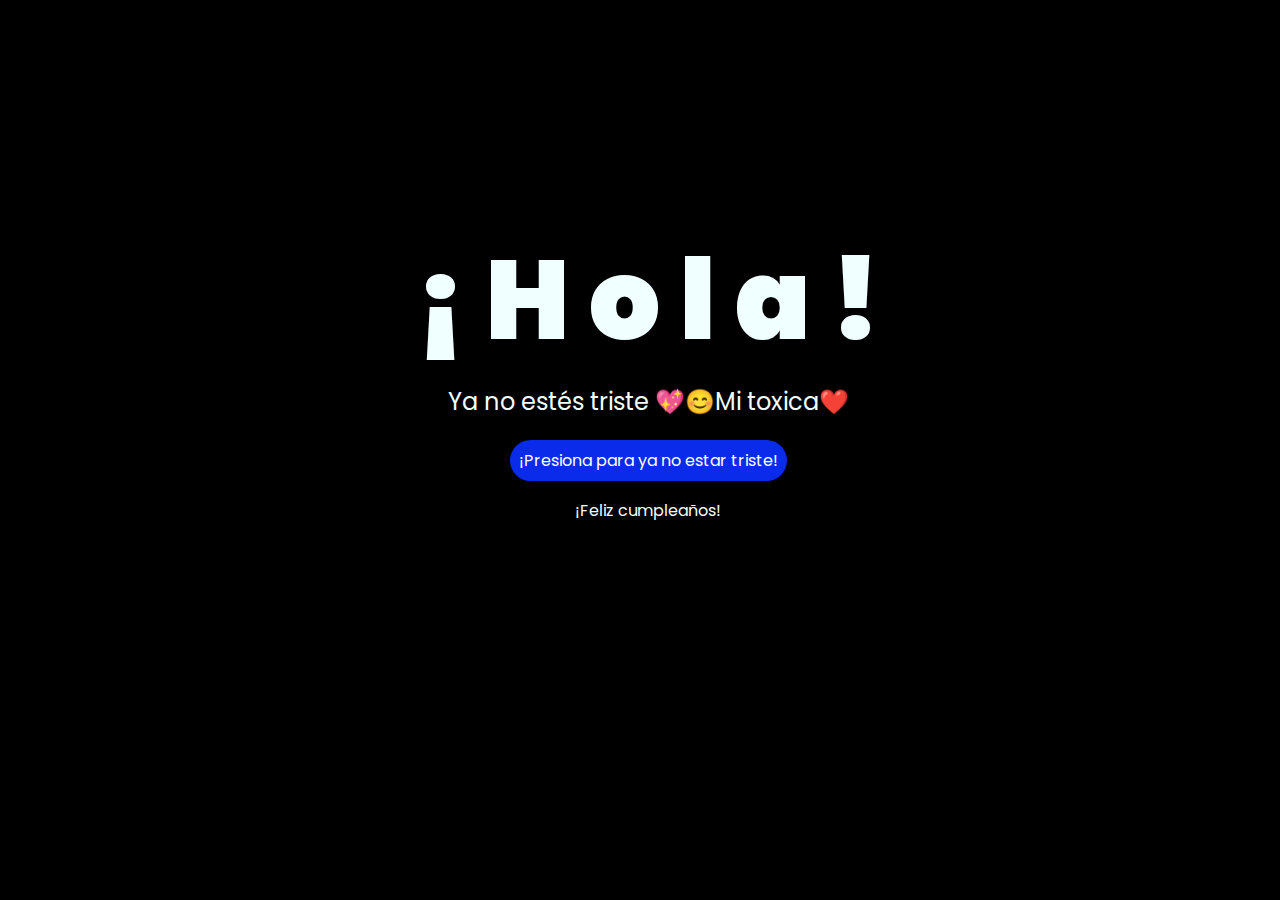
<file: index.html>
<!DOCTYPE html>
<html lang="es">

<head>
    <meta charset="UTF-8">
    <meta http-equiv="X-UA-Compatible" content="IE=edge">
    <meta name="viewport" content="width=device-width, initial-scale=1.0">
    <link rel="stylesheet" href="css/style.css">
    <link rel="icon" href="img/flowers.png" type="image/x-icon">
    <title>Index</title>
</head>

<body>
    <div class="greetings">
		<span>¡</span>
        <span>H</span>
        <span>o</span>
        <span>l</span>
        <span>a</span>
        <span>!</span>
		
    </div>
    <div class="description">
        <span>Ya no estés triste 💖😊Mi toxica❤️</span>
    </div>
    <div class="button">
        <button class="botones">
            <a href="flower.html" style="color: #fff;">¡Presiona para ya no estar triste!</a>
        </button>
    </div>

    <!-- Créditos -->
    <div class="credits">
        <p>¡Feliz cumpleaños!</p>
    </div>
</body>

</html>
</file>
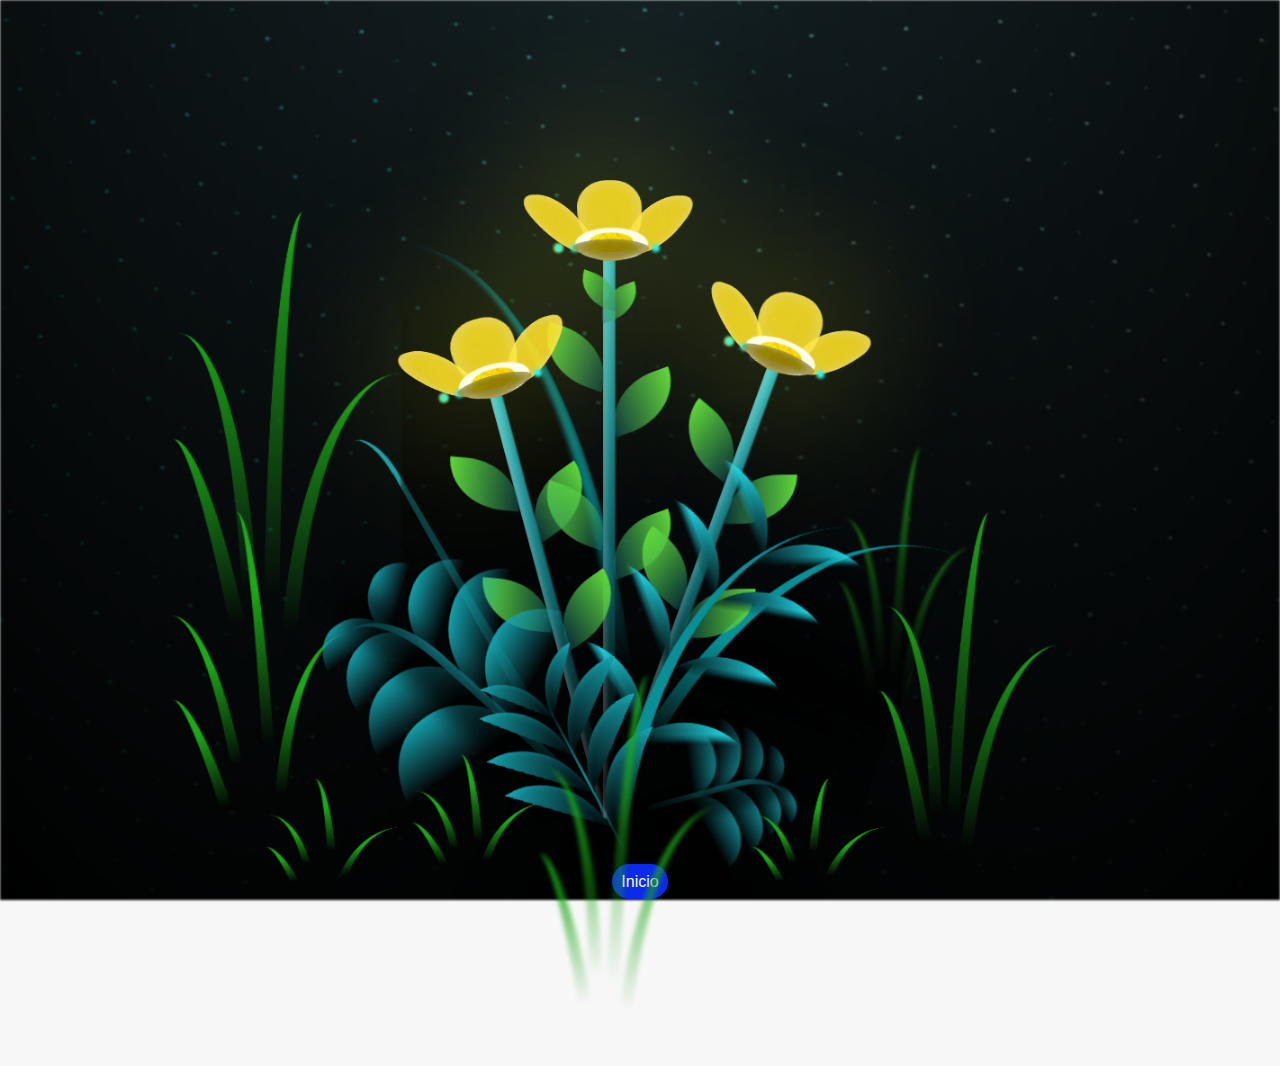
<file: flower.html>
<!DOCTYPE html>
<html lang="es">
  <head>
    <meta charset="UTF-8" />
    <meta http-equiv="X-UA-Compatible" content="IE=edge" />
    <meta name="viewport" content="width=device-width, initial-scale=1.0" />
    <link rel="stylesheet" href="css/main.css" />
    <link rel="icon" href="img/flowers.png" type="image/x-icon" />
    <title>Sección_2</title>
  </head>
  <body class="container">
    <audio src="sound/ChristianBasso&HaienQiu-Flowers.mp3" autoplay></audio>
    <div id="lyrics">
      
    </div>
    
    <h1 class="titulo">Estas flores amarillas son un reflejo de la alegría que traes a mi vida. <br> <br>
      Gracias por iluminar mis días con tu presencia.<br>
	  ❤️¡Feliz Cumpleaños!😘</h1>
    <div class="night"></div>
    <div class="flowers">
      <div class="flower flower--1">
        <div class="flower__leafs flower__leafs--1">
          <div class="flower__leaf flower__leaf--1"></div>
          <div class="flower__leaf flower__leaf--2"></div>
          <div class="flower__leaf flower__leaf--3"></div>
          <div class="flower__leaf flower__leaf--4"></div>
          <div class="flower__white-circle"></div>

          <div class="flower__light flower__light--1"></div>
          <div class="flower__light flower__light--2"></div>
          <div class="flower__light flower__light--3"></div>
          <div class="flower__light flower__light--4"></div>
          <div class="flower__light flower__light--5"></div>
          <div class="flower__light flower__light--6"></div>
          <div class="flower__light flower__light--7"></div>
          <div class="flower__light flower__light--8"></div>
        </div>
        <div class="flower__line">
          <div class="flower__line__leaf flower__line__leaf--1"></div>
          <div class="flower__line__leaf flower__line__leaf--2"></div>
          <div class="flower__line__leaf flower__line__leaf--3"></div>
          <div class="flower__line__leaf flower__line__leaf--4"></div>
          <div class="flower__line__leaf flower__line__leaf--5"></div>
          <div class="flower__line__leaf flower__line__leaf--6"></div>
        </div>
      </div>

      <div class="flower flower--2">
        <div class="flower__leafs flower__leafs--2">
          <div class="flower__leaf flower__leaf--1"></div>
          <div class="flower__leaf flower__leaf--2"></div>
          <div class="flower__leaf flower__leaf--3"></div>
          <div class="flower__leaf flower__leaf--4"></div>
          <div class="flower__white-circle"></div>

          <div class="flower__light flower__light--1"></div>
          <div class="flower__light flower__light--2"></div>
          <div class="flower__light flower__light--3"></div>
          <div class="flower__light flower__light--4"></div>
          <div class="flower__light flower__light--5"></div>
          <div class="flower__light flower__light--6"></div>
          <div class="flower__light flower__light--7"></div>
          <div class="flower__light flower__light--8"></div>
        </div>
        <div class="flower__line">
          <div class="flower__line__leaf flower__line__leaf--1"></div>
          <div class="flower__line__leaf flower__line__leaf--2"></div>
          <div class="flower__line__leaf flower__line__leaf--3"></div>
          <div class="flower__line__leaf flower__line__leaf--4"></div>
        </div>
      </div>

      <div class="flower flower--3">
        <div class="flower__leafs flower__leafs--3">
          <div class="flower__leaf flower__leaf--1"></div>
          <div class="flower__leaf flower__leaf--2"></div>
          <div class="flower__leaf flower__leaf--3"></div>
          <div class="flower__leaf flower__leaf--4"></div>
          <div class="flower__white-circle"></div>

          <div class="flower__light flower__light--1"></div>
          <div class="flower__light flower__light--2"></div>
          <div class="flower__light flower__light--3"></div>
          <div class="flower__light flower__light--4"></div>
          <div class="flower__light flower__light--5"></div>
          <div class="flower__light flower__light--6"></div>
          <div class="flower__light flower__light--7"></div>
          <div class="flower__light flower__light--8"></div>
        </div>
        <div class="flower__line">
          <div class="flower__line__leaf flower__line__leaf--1"></div>
          <div class="flower__line__leaf flower__line__leaf--2"></div>
          <div class="flower__line__leaf flower__line__leaf--3"></div>
          <div class="flower__line__leaf flower__line__leaf--4"></div>
        </div>
      </div>

      <div class="grow-ans" style="--d: 1.2s">
        <div class="flower__g-long">
          <div class="flower__g-long__top"></div>
          <div class="flower__g-long__bottom"></div>
        </div>
      </div>

      <div class="growing-grass">
        <div class="flower__grass flower__grass--1">
          <div class="flower__grass--top"></div>
          <div class="flower__grass--bottom"></div>
          <div class="flower__grass__leaf flower__grass__leaf--1"></div>
          <div class="flower__grass__leaf flower__grass__leaf--2"></div>
          <div class="flower__grass__leaf flower__grass__leaf--3"></div>
          <div class="flower__grass__leaf flower__grass__leaf--4"></div>
          <div class="flower__grass__leaf flower__grass__leaf--5"></div>
          <div class="flower__grass__leaf flower__grass__leaf--6"></div>
          <div class="flower__grass__leaf flower__grass__leaf--7"></div>
          <div class="flower__grass__leaf flower__grass__leaf--8"></div>
          <div class="flower__grass__overlay"></div>
        </div>
      </div>

      <div class="growing-grass">
        <div class="flower__grass flower__grass--2">
          <div class="flower__grass--top"></div>
          <div class="flower__grass--bottom"></div>
          <div class="flower__grass__leaf flower__grass__leaf--1"></div>
          <div class="flower__grass__leaf flower__grass__leaf--2"></div>
          <div class="flower__grass__leaf flower__grass__leaf--3"></div>
          <div class="flower__grass__leaf flower__grass__leaf--4"></div>
          <div class="flower__grass__leaf flower__grass__leaf--5"></div>
          <div class="flower__grass__leaf flower__grass__leaf--6"></div>
          <div class="flower__grass__leaf flower__grass__leaf--7"></div>
          <div class="flower__grass__leaf flower__grass__leaf--8"></div>
          <div class="flower__grass__overlay"></div>
        </div>
      </div>

      <div class="grow-ans" style="--d: 2.4s">
        <div class="flower__g-right flower__g-right--1">
          <div class="leaf"></div>
        </div>
      </div>

      <div class="grow-ans" style="--d: 2.8s">
        <div class="flower__g-right flower__g-right--2">
          <div class="leaf"></div>
        </div>
      </div>

      <div class="grow-ans" style="--d: 2.8s">
        <div class="flower__g-front">
          <div
            class="flower__g-front__leaf-wrapper flower__g-front__leaf-wrapper--1"
          >
            <div class="flower__g-front__leaf"></div>
          </div>
          <div
            class="flower__g-front__leaf-wrapper flower__g-front__leaf-wrapper--2"
          >
            <div class="flower__g-front__leaf"></div>
          </div>
          <div
            class="flower__g-front__leaf-wrapper flower__g-front__leaf-wrapper--3"
          >
            <div class="flower__g-front__leaf"></div>
          </div>
          <div
            class="flower__g-front__leaf-wrapper flower__g-front__leaf-wrapper--4"
          >
            <div class="flower__g-front__leaf"></div>
          </div>
          <div
            class="flower__g-front__leaf-wrapper flower__g-front__leaf-wrapper--5"
          >
            <div class="flower__g-front__leaf"></div>
          </div>
          <div
            class="flower__g-front__leaf-wrapper flower__g-front__leaf-wrapper--6"
          >
            <div class="flower__g-front__leaf"></div>
          </div>
          <div
            class="flower__g-front__leaf-wrapper flower__g-front__leaf-wrapper--7"
          >
            <div class="flower__g-front__leaf"></div>
          </div>
          <div
            class="flower__g-front__leaf-wrapper flower__g-front__leaf-wrapper--8"
          >
            <div class="flower__g-front__leaf"></div>
          </div>
          <div class="flower__g-front__line"></div>
        </div>
      </div>

      <div class="grow-ans" style="--d: 3.2s">
        <div class="flower__g-fr">
          <div class="leaf"></div>
          <div class="flower__g-fr__leaf flower__g-fr__leaf--1"></div>
          <div class="flower__g-fr__leaf flower__g-fr__leaf--2"></div>
          <div class="flower__g-fr__leaf flower__g-fr__leaf--3"></div>
          <div class="flower__g-fr__leaf flower__g-fr__leaf--4"></div>
          <div class="flower__g-fr__leaf flower__g-fr__leaf--5"></div>
          <div class="flower__g-fr__leaf flower__g-fr__leaf--6"></div>
          <div class="flower__g-fr__leaf flower__g-fr__leaf--7"></div>
          <div class="flower__g-fr__leaf flower__g-fr__leaf--8"></div>
        </div>
      </div>

      <div class="long-g long-g--0">
        <div class="grow-ans" style="--d: 3s">
          <div class="leaf leaf--0"></div>
        </div>
        <div class="grow-ans" style="--d: 2.2s">
          <div class="leaf leaf--1"></div>
        </div>
        <div class="grow-ans" style="--d: 3.4s">
          <div class="leaf leaf--2"></div>
        </div>
        <div class="grow-ans" style="--d: 3.6s">
          <div class="leaf leaf--3"></div>
        </div>
      </div>

      <div class="long-g long-g--1">
        <div class="grow-ans" style="--d: 3.6s">
          <div class="leaf leaf--0"></div>
        </div>
        <div class="grow-ans" style="--d: 3.8s">
          <div class="leaf leaf--1"></div>
        </div>
        <div class="grow-ans" style="--d: 4s">
          <div class="leaf leaf--2"></div>
        </div>
        <div class="grow-ans" style="--d: 4.2s">
          <div class="leaf leaf--3"></div>
        </div>
      </div>

      <div class="long-g long-g--2">
        <div class="grow-ans" style="--d: 4s">
          <div class="leaf leaf--0"></div>
        </div>
        <div class="grow-ans" style="--d: 4.2s">
          <div class="leaf leaf--1"></div>
        </div>
        <div class="grow-ans" style="--d: 4.4s">
          <div class="leaf leaf--2"></div>
        </div>
        <div class="grow-ans" style="--d: 4.6s">
          <div class="leaf leaf--3"></div>
        </div>
      </div>

      <div class="long-g long-g--3">
        <div class="grow-ans" style="--d: 4s">
          <div class="leaf leaf--0"></div>
        </div>
        <div class="grow-ans" style="--d: 4.2s">
          <div class="leaf leaf--1"></div>
        </div>
        <div class="grow-ans" style="--d: 3s">
          <div class="leaf leaf--2"></div>
        </div>
        <div class="grow-ans" style="--d: 3.6s">
          <div class="leaf leaf--3"></div>
        </div>
      </div>

      <div class="long-g long-g--4">
        <div class="grow-ans" style="--d: 4s">
          <div class="leaf leaf--0"></div>
        </div>
        <div class="grow-ans" style="--d: 4.2s">
          <div class="leaf leaf--1"></div>
        </div>
        <div class="grow-ans" style="--d: 3s">
          <div class="leaf leaf--2"></div>
        </div>
        <div class="grow-ans" style="--d: 3.6s">
          <div class="leaf leaf--3"></div>
        </div>
      </div>

      <div class="long-g long-g--5">
        <div class="grow-ans" style="--d: 4s">
          <div class="leaf leaf--0"></div>
        </div>
        <div class="grow-ans" style="--d: 4.2s">
          <div class="leaf leaf--1"></div>
        </div>
        <div class="grow-ans" style="--d: 3s">
          <div class="leaf leaf--2"></div>
        </div>
        <div class="grow-ans" style="--d: 3.6s">
          <div class="leaf leaf--3"></div>
        </div>
      </div>

      <div class="long-g long-g--6">
        <div class="grow-ans" style="--d: 4.2s">
          <div class="leaf leaf--0"></div>
        </div>
        <div class="grow-ans" style="--d: 4.4s">
          <div class="leaf leaf--1"></div>
        </div>
        <div class="grow-ans" style="--d: 4.6s">
          <div class="leaf leaf--2"></div>
        </div>
        <div class="grow-ans" style="--d: 4.8s">
          <div class="leaf leaf--3"></div>
        </div>
      </div>

      <div class="long-g long-g--7">
        <div class="grow-ans" style="--d: 3s">
          <div class="leaf leaf--0"></div>
        </div>
        <div class="grow-ans" style="--d: 3.2s">
          <div class="leaf leaf--1"></div>
        </div>
        <div class="grow-ans" style="--d: 3.5s">
          <div class="leaf leaf--2"></div>
        </div>
        <div class="grow-ans" style="--d: 3.6s">
          <div class="leaf leaf--3"></div>
        </div>
      </div>
	    
	  
    </div>
    <script src="anim.js"></script>
    <script src="main.js"></script>
	
		<div class="button">
        <button class="botones">
            <a href="index.html" style="color: #fff;">Inicio</a>
        </button>
    </div>
	


  </body>
</html>
</file>
<file: css/style.css>
@import url('https://fonts.googleapis.com/css2?family=Poppins:ital,wght@0,500;1,900&display=swap');
*{
    font-family: 'Poppins',cursive;
}
body{
    color: azure;
    width: 100%;
    height: 82vh;
    display: flex;
    flex-direction: column;
    align-items: center;
    justify-content: center;
    background-color: black;
    /* padding-top: -30; */
}

.botones{
    padding: 9px;
    border-radius: 80px;
    background-color: transparent;
    border: none;
}

.botones a{
    background-color: #0a2be9;
    padding: 9px;
    border-radius: 80px;
    -webkit-border-radius: 80px;
    -moz-border-radius: 80px;
    -ms-border-radius: 80px;
    -o-border-radius: 80px;

}

.botones a:focus{
    background-color: rgb(50, 194, 194);
}

.greetings{
    font-size: 7rem;
    font-weight: 900;
}
.greetings > span{
    animation: glow 2.5s ease-in-out infinite;
}
@keyframes glow{
    0%, 100%{
        color: #fff;
        text-shadow: 0 0 12px #39c6d6, 0 0 50px #39c6d6, 0 0 100px #39c6d6;
    }
    10%, 90%{
        color: #111;
        text-shadow: none;
    }
}
.greetings > span:nth-child(2){
    animation-delay: .2s ;
}
.greetings > span:nth-child(3){
    animation-delay: .4s ;
}
.greetings > span:nth-child(4){
    animation-delay: .6s;
}
.greetings > span:nth-child(5){
    animation-delay: .8s;
}
.greetings > span:nth-child(6){
    animation-delay: 1s;
}

.description{
    font-size: 1.5rem;
    margin-bottom: 20px;
}

.button a{
    text-decoration: none;
    font-size: 1rem;
    color: #111;
}

@media screen and (max-width:574px){
    .greetings{
        display: block;
        font-size: 4rem;
        font-weight: 800;
        text-align: center;
    }
    .description{
        font-size: 2rem;
    }
    
    .button a{
        font-size: 1rem;
    }
}
</file>
<file: css/main.css>
*,
*::after,
*::before {
  padding: 0;
  margin: 0;
  box-sizing: border-box;
}

:root {
  --dark-color: #000;
}

body {
  display: flex;
  align-items: flex-end;
  justify-content: center;
  min-height: 100vh;
  background-color: var(--dark-color);
  overflow: hidden;
  perspective: 1000px;
}

#lyrics {
  font-size: 28px;
  font-family: "Franklin Gothic Medium", "Arial Narrow", Arial, sans-serif;
  color: white;
  position: absolute;
  margin-bottom: 20%;
  z-index: 1;
  font-weight: bold;
  letter-spacing: 4px;
}
@media only screen and (max-width: 600px) {
  /* Estilos específicos para dispositivos con un ancho máximo de 600px */
  #lyrics {
      font-size: 14px; /* Reduce el tamaño del texto para dispositivos más pequeños */
      margin-bottom: 530px;
      letter-spacing: 3px;
  }

}
.titulo {
  margin-bottom: 180px;
  font-family: "Arial Narrow", Arial, sans-serif;
  color: yellow;
  position: absolute;
  font-weight: bold;
  letter-spacing: 10px;
  opacity: 0;
  animation: fadeIn 3s ease-in-out forwards;
  text-align: center;
}
@keyframes fadeIn {
  from {
    opacity: 0;
  }
  to {
    opacity: 1;
  }
}

.night {
  z-index: -1;
  position: absolute;
  left: 50%;
  top: 0;
  transform: translateX(-50%);
  width: 100%;
  height: 100%;
  filter: blur(0.1vmin);
  background-image: radial-gradient(
      ellipse at top,
      transparent 0%,
      var(--dark-color)
    ),
    radial-gradient(
      ellipse at bottom,
      var(--dark-color),
      rgba(145, 233, 255, 0.2)
    ),
    repeating-linear-gradient(
      220deg,
      rgb(0, 0, 0) 0px,
      rgb(0, 0, 0) 19px,
      transparent 19px,
      transparent 22px
    ),
    repeating-linear-gradient(
      189deg,
      rgb(0, 0, 0) 0px,
      rgb(0, 0, 0) 19px,
      transparent 19px,
      transparent 22px
    ),
    repeating-linear-gradient(
      148deg,
      rgb(0, 0, 0) 0px,
      rgb(0, 0, 0) 19px,
      transparent 19px,
      transparent 22px
    ),
    linear-gradient(90deg, rgb(0, 255, 250), rgb(240, 240, 240));
}

.flowers {
  position: relative;
  transform: scale(0.9);
  /*margin-bottom: 100px;
  */
}

@media only screen and (max-width: 600px) {
  /* Estilos específicos para dispositivos con un ancho máximo de 600px */
.flowers {
      font-size: 14px;
      margin-bottom: 35%;
      letter-spacing: 3px;
      transform: scale(1.0);
}

}

.flower {
  position: absolute;
  bottom: 10vmin;
  transform-origin: bottom center;
  z-index: 10;
  --fl-speed: 0.8s;
}
.flower--1 {
  -webkit-animation: moving-flower-1 4s linear infinite;
  animation: moving-flower-1 4s linear infinite;
}
.flower--1 .flower__line {
  height: 70vmin;
  -webkit-animation-delay: 0.3s;
  animation-delay: 0.3s;
}
.flower--1 .flower__line__leaf--1 {
  -webkit-animation: blooming-leaf-right var(--fl-speed) 1.6s backwards;
  animation: blooming-leaf-right var(--fl-speed) 1.6s backwards;
}
.flower--1 .flower__line__leaf--2 {
  -webkit-animation: blooming-leaf-right var(--fl-speed) 1.4s backwards;
  animation: blooming-leaf-right var(--fl-speed) 1.4s backwards;
}
.flower--1 .flower__line__leaf--3 {
  -webkit-animation: blooming-leaf-left var(--fl-speed) 1.2s backwards;
  animation: blooming-leaf-left var(--fl-speed) 1.2s backwards;
}
.flower--1 .flower__line__leaf--4 {
  -webkit-animation: blooming-leaf-left var(--fl-speed) 1s backwards;
  animation: blooming-leaf-left var(--fl-speed) 1s backwards;
}
.flower--1 .flower__line__leaf--5 {
  -webkit-animation: blooming-leaf-right var(--fl-speed) 1.8s backwards;
  animation: blooming-leaf-right var(--fl-speed) 1.8s backwards;
}
.flower--1 .flower__line__leaf--6 {
  -webkit-animation: blooming-leaf-left var(--fl-speed) 2s backwards;
  animation: blooming-leaf-left var(--fl-speed) 2s backwards;
}
.flower--2 {
  left: 50%;
  transform: rotate(20deg);
  -webkit-animation: moving-flower-2 4s linear infinite;
  animation: moving-flower-2 4s linear infinite;
}
.flower--2 .flower__line {
  height: 60vmin;
  -webkit-animation-delay: 0.6s;
  animation-delay: 0.6s;
}
.flower--2 .flower__line__leaf--1 {
  -webkit-animation: blooming-leaf-right var(--fl-speed) 1.9s backwards;
  animation: blooming-leaf-right var(--fl-speed) 1.9s backwards;
}
.flower--2 .flower__line__leaf--2 {
  -webkit-animation: blooming-leaf-right var(--fl-speed) 1.7s backwards;
  animation: blooming-leaf-right var(--fl-speed) 1.7s backwards;
}
.flower--2 .flower__line__leaf--3 {
  -webkit-animation: blooming-leaf-left var(--fl-speed) 1.5s backwards;
  animation: blooming-leaf-left var(--fl-speed) 1.5s backwards;
}
.flower--2 .flower__line__leaf--4 {
  -webkit-animation: blooming-leaf-left var(--fl-speed) 1.3s backwards;
  animation: blooming-leaf-left var(--fl-speed) 1.3s backwards;
}
.flower--3 {
  left: 50%;
  transform: rotate(-15deg);
  -webkit-animation: moving-flower-3 4s linear infinite;
  animation: moving-flower-3 4s linear infinite;
}
.flower--3 .flower__line {
  -webkit-animation-delay: 0.9s;
  animation-delay: 0.9s;
}
.flower--3 .flower__line__leaf--1 {
  -webkit-animation: blooming-leaf-right var(--fl-speed) 2.5s backwards;
  animation: blooming-leaf-right var(--fl-speed) 2.5s backwards;
}
.flower--3 .flower__line__leaf--2 {
  -webkit-animation: blooming-leaf-right var(--fl-speed) 2.3s backwards;
  animation: blooming-leaf-right var(--fl-speed) 2.3s backwards;
}
.flower--3 .flower__line__leaf--3 {
  -webkit-animation: blooming-leaf-left var(--fl-speed) 2.1s backwards;
  animation: blooming-leaf-left var(--fl-speed) 2.1s backwards;
}
.flower--3 .flower__line__leaf--4 {
  -webkit-animation: blooming-leaf-left var(--fl-speed) 1.9s backwards;
  animation: blooming-leaf-left var(--fl-speed) 1.9s backwards;
}
.flower__leafs {
  position: relative;
  -webkit-animation: blooming-flower 2s backwards;
  animation: blooming-flower 2s backwards;
}
.flower__leafs--1 {
  -webkit-animation-delay: 1.1s;
  animation-delay: 1.1s;
}
.flower__leafs--2 {
  -webkit-animation-delay: 1.4s;
  animation-delay: 1.4s;
}
.flower__leafs--3 {
  -webkit-animation-delay: 1.7s;
  animation-delay: 1.7s;
}
.flower__leafs::after {
  content: "";
  position: absolute;
  left: 0;
  top: 0;
  transform: translate(-50%, -100%);
  width: 8vmin;
  height: 8vmin;
  background-color: #f9fd25;
  /* background-color: #fd2525; */
  filter: blur(10vmin);
}
.flower__leaf {
  position: absolute;
  bottom: 0;
  left: 50%;
  width: 8vmin;
  height: 11vmin;
  border-radius: 51% 49% 47% 53%/44% 45% 55% 69%;
  background-color: #253bfd;
  background-color: #fddd25;
  transform-origin: bottom center;
  opacity: 0.9;
  box-shadow: inset 0 0 2vmin rgba(255, 255, 255, 0.5);
}
.flower__leaf--1 {
  transform: translate(-10%, 1%) rotateY(40deg) rotateX(-50deg);
}
.flower__leaf--2 {
  transform: translate(-50%, -4%) rotateX(40deg);
}
.flower__leaf--3 {
  transform: translate(-90%, 0%) rotateY(45deg) rotateX(50deg);
}
.flower__leaf--4 {
  width: 8vmin;
  height: 8vmin;
  transform-origin: bottom left;
  border-radius: 4vmin 10vmin 4vmin 4vmin;
  transform: translate(0%, 18%) rotateX(70deg) rotate(-43deg);
  background-color: #7c6901;
  z-index: 1;
  opacity: 0.8;
}
.flower__white-circle {
  position: absolute;
  left: -3.5vmin;
  top: -3vmin;
  width: 9vmin;
  height: 4vmin;
  border-radius: 50%;
  background-color: #fff;
}
.flower__white-circle::after {
  content: "";
  position: absolute;
  left: 50%;
  top: 45%;
  transform: translate(-50%, -50%);
  width: 60%;
  height: 60%;
  border-radius: inherit;
  background-image: repeating-linear-gradient(
      135deg,
      rgba(0, 0, 0, 0.03) 0px,
      rgba(0, 0, 0, 0.03) 1px,
      transparent 1px,
      transparent 12px
    ),
    repeating-linear-gradient(
      45deg,
      rgba(0, 0, 0, 0.03) 0px,
      rgba(0, 0, 0, 0.03) 1px,
      transparent 1px,
      transparent 12px
    ),
    repeating-linear-gradient(
      67.5deg,
      rgba(0, 0, 0, 0.03) 0px,
      rgba(0, 0, 0, 0.03) 1px,
      transparent 1px,
      transparent 12px
    ),
    repeating-linear-gradient(
      135deg,
      rgba(0, 0, 0, 0.03) 0px,
      rgba(0, 0, 0, 0.03) 1px,
      transparent 1px,
      transparent 12px
    ),
    repeating-linear-gradient(
      45deg,
      rgba(0, 0, 0, 0.03) 0px,
      rgba(0, 0, 0, 0.03) 1px,
      transparent 1px,
      transparent 12px
    ),
    repeating-linear-gradient(
      112.5deg,
      rgba(0, 0, 0, 0.03) 0px,
      rgba(0, 0, 0, 0.03) 1px,
      transparent 1px,
      transparent 12px
    ),
    repeating-linear-gradient(
      112.5deg,
      rgba(0, 0, 0, 0.03) 0px,
      rgba(0, 0, 0, 0.03) 1px,
      transparent 1px,
      transparent 12px
    ),
    repeating-linear-gradient(
      45deg,
      rgba(0, 0, 0, 0.03) 0px,
      rgba(0, 0, 0, 0.03) 1px,
      transparent 1px,
      transparent 12px
    ),
    repeating-linear-gradient(
      22.5deg,
      rgba(0, 0, 0, 0.03) 0px,
      rgba(0, 0, 0, 0.03) 1px,
      transparent 1px,
      transparent 12px
    ),
    repeating-linear-gradient(
      45deg,
      rgba(0, 0, 0, 0.03) 0px,
      rgba(0, 0, 0, 0.03) 1px,
      transparent 1px,
      transparent 12px
    ),
    repeating-linear-gradient(
      22.5deg,
      rgba(0, 0, 0, 0.03) 0px,
      rgba(0, 0, 0, 0.03) 1px,
      transparent 1px,
      transparent 12px
    ),
    repeating-linear-gradient(
      135deg,
      rgba(0, 0, 0, 0.03) 0px,
      rgba(0, 0, 0, 0.03) 1px,
      transparent 1px,
      transparent 12px
    ),
    repeating-linear-gradient(
      157.5deg,
      rgba(0, 0, 0, 0.03) 0px,
      rgba(0, 0, 0, 0.03) 1px,
      transparent 1px,
      transparent 12px
    ),
    repeating-linear-gradient(
      67.5deg,
      rgba(0, 0, 0, 0.03) 0px,
      rgba(0, 0, 0, 0.03) 1px,
      transparent 1px,
      transparent 12px
    ),
    repeating-linear-gradient(
      67.5deg,
      rgba(0, 0, 0, 0.03) 0px,
      rgba(0, 0, 0, 0.03) 1px,
      transparent 1px,
      transparent 12px
    ),
    linear-gradient(90deg, rgb(255, 235, 18), rgb(255, 206, 0));
}
.flower__line {
  height: 55vmin;
  width: 1.5vmin;
  background-image: linear-gradient(
      to left,
      rgba(0, 0, 0, 0.2),
      transparent,
      rgba(255, 255, 255, 0.2)
    ),
    linear-gradient(to top, transparent 10%, #14757a, #39c6d6);
  box-shadow: inset 0 0 2px rgba(0, 0, 0, 0.5);
  -webkit-animation: grow-flower-tree 4s backwards;
  animation: grow-flower-tree 4s backwards;
}
.flower__line__leaf {
  --w: 7vmin;
  --h: calc(var(--w) + 2vmin);
  position: absolute;
  top: 20%;
  left: 90%;
  width: var(--w);
  height: var(--h);
  border-top-right-radius: var(--h);
  border-bottom-left-radius: var(--h);
  background-image: linear-gradient(to top, rgba(20, 117, 122, 0.4), #5ed639);
}
.flower__line__leaf--1 {
  transform: rotate(70deg) rotateY(30deg);
}
.flower__line__leaf--2 {
  top: 45%;
  transform: rotate(70deg) rotateY(30deg);
}
.flower__line__leaf--3,
.flower__line__leaf--4,
.flower__line__leaf--6 {
  border-top-right-radius: 0;
  border-bottom-left-radius: 0;
  border-top-left-radius: var(--h);
  border-bottom-right-radius: var(--h);
  left: -460%;
  top: 12%;
  transform: rotate(-70deg) rotateY(30deg);
}
.flower__line__leaf--4 {
  top: 40%;
}
.flower__line__leaf--5 {
  top: 0;
  transform-origin: left;
  transform: rotate(70deg) rotateY(30deg) scale(0.6);
}
.flower__line__leaf--6 {
  top: -2%;
  left: -450%;
  transform-origin: right;
  transform: rotate(-70deg) rotateY(30deg) scale(0.6);
}
.flower__light {
  position: absolute;
  bottom: 0vmin;
  width: 1vmin;
  height: 1vmin;
  background-color: rgb(255, 251, 0);
  border-radius: 50%;
  filter: blur(0.2vmin);
  -webkit-animation: light-ans 4s linear infinite backwards;
  animation: light-ans 4s linear infinite backwards;
}
.flower__light:nth-child(odd) {
  background-color: #23f0ff;
}
.flower__light--1 {
  left: -2vmin;
  -webkit-animation-delay: 1s;
  animation-delay: 1s;
}
.flower__light--2 {
  left: 3vmin;
  -webkit-animation-delay: 0.5s;
  animation-delay: 0.5s;
}
.flower__light--3 {
  left: -6vmin;
  -webkit-animation-delay: 0.3s;
  animation-delay: 0.3s;
}
.flower__light--4 {
  left: 6vmin;
  -webkit-animation-delay: 0.9s;
  animation-delay: 0.9s;
}
.flower__light--5 {
  left: -1vmin;
  -webkit-animation-delay: 1.5s;
  animation-delay: 1.5s;
}
.flower__light--6 {
  left: -4vmin;
  -webkit-animation-delay: 3s;
  animation-delay: 3s;
}
.flower__light--7 {
  left: 3vmin;
  -webkit-animation-delay: 2s;
  animation-delay: 2s;
}
.flower__light--8 {
  left: -6vmin;
  -webkit-animation-delay: 3.5s;
  animation-delay: 3.5s;
}
.flower__grass {
  --c: #159faa;
  --line-w: 1.5vmin;
  position: absolute;
  bottom: 12vmin;
  left: -7vmin;
  display: flex;
  flex-direction: column;
  align-items: flex-end;
  z-index: 20;
  transform-origin: bottom center;
  transform: rotate(-48deg) rotateY(40deg);
}
.flower__grass--1 {
  -webkit-animation: moving-grass 2s linear infinite;
  animation: moving-grass 2s linear infinite;
}
.flower__grass--2 {
  left: 2vmin;
  bottom: 10vmin;
  transform: scale(0.5) rotate(75deg) rotateX(10deg) rotateY(-200deg);
  opacity: 0.8;
  z-index: 0;
  -webkit-animation: moving-grass--2 1.5s linear infinite;
  animation: moving-grass--2 1.5s linear infinite;
}
.flower__grass--top {
  width: 7vmin;
  height: 10vmin;
  border-top-right-radius: 100%;
  border-right: var(--line-w) solid var(--c);
  transform-origin: bottom center;
  transform: rotate(-2deg);
}
.flower__grass--bottom {
  margin-top: -2px;
  width: var(--line-w);
  height: 25vmin;
  background-image: linear-gradient(to top, transparent, var(--c));
}
.flower__grass__leaf {
  --size: 10vmin;
  position: absolute;
  width: calc(var(--size) * 2.1);
  height: var(--size);
  border-top-left-radius: var(--size);
  border-top-right-radius: var(--size);
  background-image: linear-gradient(
    to top,
    transparent,
    transparent 30%,
    var(--c)
  );
  z-index: 100;
}
.flower__grass__leaf--1 {
  top: -6%;
  left: 30%;
  --size: 6vmin;
  transform: rotate(-20deg);
  -webkit-animation: growing-grass-ans--1 2s 2.6s backwards;
  animation: growing-grass-ans--1 2s 2.6s backwards;
}
@-webkit-keyframes growing-grass-ans--1 {
  0% {
    transform-origin: bottom left;
    transform: rotate(-20deg) scale(0);
  }
}
@keyframes growing-grass-ans--1 {
  0% {
    transform-origin: bottom left;
    transform: rotate(-20deg) scale(0);
  }
}
.flower__grass__leaf--2 {
  top: -5%;
  left: -110%;
  --size: 6vmin;
  transform: rotate(10deg);
  -webkit-animation: growing-grass-ans--2 2s 2.4s linear backwards;
  animation: growing-grass-ans--2 2s 2.4s linear backwards;
}
@-webkit-keyframes growing-grass-ans--2 {
  0% {
    transform-origin: bottom right;
    transform: rotate(10deg) scale(0);
  }
}
@keyframes growing-grass-ans--2 {
  0% {
    transform-origin: bottom right;
    transform: rotate(10deg) scale(0);
  }
}
.flower__grass__leaf--3 {
  top: 5%;
  left: 60%;
  --size: 8vmin;
  transform: rotate(-18deg) rotateX(-20deg);
  -webkit-animation: growing-grass-ans--3 2s 2.2s linear backwards;
  animation: growing-grass-ans--3 2s 2.2s linear backwards;
}
@-webkit-keyframes growing-grass-ans--3 {
  0% {
    transform-origin: bottom left;
    transform: rotate(-18deg) rotateX(-20deg) scale(0);
  }
}
@keyframes growing-grass-ans--3 {
  0% {
    transform-origin: bottom left;
    transform: rotate(-18deg) rotateX(-20deg) scale(0);
  }
}
.flower__grass__leaf--4 {
  top: 6%;
  left: -135%;
  --size: 8vmin;
  transform: rotate(2deg);
  -webkit-animation: growing-grass-ans--4 2s 2s linear backwards;
  animation: growing-grass-ans--4 2s 2s linear backwards;
}
@-webkit-keyframes growing-grass-ans--4 {
  0% {
    transform-origin: bottom right;
    transform: rotate(2deg) scale(0);
  }
}
@keyframes growing-grass-ans--4 {
  0% {
    transform-origin: bottom right;
    transform: rotate(2deg) scale(0);
  }
}
.flower__grass__leaf--5 {
  top: 20%;
  left: 60%;
  --size: 10vmin;
  transform: rotate(-24deg) rotateX(-20deg);
  -webkit-animation: growing-grass-ans--5 2s 1.8s linear backwards;
  animation: growing-grass-ans--5 2s 1.8s linear backwards;
}
@-webkit-keyframes growing-grass-ans--5 {
  0% {
    transform-origin: bottom left;
    transform: rotate(-24deg) rotateX(-20deg) scale(0);
  }
}
@keyframes growing-grass-ans--5 {
  0% {
    transform-origin: bottom left;
    transform: rotate(-24deg) rotateX(-20deg) scale(0);
  }
}
.flower__grass__leaf--6 {
  top: 22%;
  left: -180%;
  --size: 10vmin;
  transform: rotate(10deg);
  -webkit-animation: growing-grass-ans--6 2s 1.6s linear backwards;
  animation: growing-grass-ans--6 2s 1.6s linear backwards;
}
@-webkit-keyframes growing-grass-ans--6 {
  0% {
    transform-origin: bottom right;
    transform: rotate(10deg) scale(0);
  }
}
@keyframes growing-grass-ans--6 {
  0% {
    transform-origin: bottom right;
    transform: rotate(10deg) scale(0);
  }
}
.flower__grass__leaf--7 {
  top: 39%;
  left: 70%;
  --size: 10vmin;
  transform: rotate(-10deg);
  -webkit-animation: growing-grass-ans--7 2s 1.4s linear backwards;
  animation: growing-grass-ans--7 2s 1.4s linear backwards;
}
@-webkit-keyframes growing-grass-ans--7 {
  0% {
    transform-origin: bottom left;
    transform: rotate(-10deg) scale(0);
  }
}
@keyframes growing-grass-ans--7 {
  0% {
    transform-origin: bottom left;
    transform: rotate(-10deg) scale(0);
  }
}
.flower__grass__leaf--8 {
  top: 40%;
  left: -215%;
  --size: 11vmin;
  transform: rotate(10deg);
  -webkit-animation: growing-grass-ans--8 2s 1.2s linear backwards;
  animation: growing-grass-ans--8 2s 1.2s linear backwards;
}
@-webkit-keyframes growing-grass-ans--8 {
  0% {
    transform-origin: bottom right;
    transform: rotate(10deg) scale(0);
  }
}
@keyframes growing-grass-ans--8 {
  0% {
    transform-origin: bottom right;
    transform: rotate(10deg) scale(0);
  }
}
.flower__grass__overlay {
  position: absolute;
  top: -10%;
  right: 0%;
  width: 100%;
  height: 100%;
  background-color: rgba(0, 0, 0, 0.6);
  filter: blur(1.5vmin);
  z-index: 100;
}
.flower__g-long {
  --w: 2vmin;
  --h: 6vmin;
  --c: #159faa;
  position: absolute;
  bottom: 10vmin;
  left: -3vmin;
  transform-origin: bottom center;
  transform: rotate(-30deg) rotateY(-20deg);
  display: flex;
  flex-direction: column;
  align-items: flex-end;
  -webkit-animation: flower-g-long-ans 3s linear infinite;
  animation: flower-g-long-ans 3s linear infinite;
}
@-webkit-keyframes flower-g-long-ans {
  0%,
  100% {
    transform: rotate(-30deg) rotateY(-20deg);
  }
  50% {
    transform: rotate(-32deg) rotateY(-20deg);
  }
}
@keyframes flower-g-long-ans {
  0%,
  100% {
    transform: rotate(-30deg) rotateY(-20deg);
  }
  50% {
    transform: rotate(-32deg) rotateY(-20deg);
  }
}
.flower__g-long__top {
  top: calc(var(--h) * -1);
  width: calc(var(--w) + 1vmin);
  height: var(--h);
  border-top-right-radius: 100%;
  border-right: 0.7vmin solid var(--c);
  transform: translate(-0.7vmin, 1vmin);
}
.flower__g-long__bottom {
  width: var(--w);
  height: 50vmin;
  transform-origin: bottom center;
  background-image: linear-gradient(to top, transparent 30%, var(--c));
  box-shadow: inset 0 0 2px rgba(0, 0, 0, 0.5);
  -webkit-clip-path: polygon(35% 0, 65% 1%, 100% 100%, 0% 100%);
  clip-path: polygon(35% 0, 65% 1%, 100% 100%, 0% 100%);
}
.flower__g-right {
  position: absolute;
  bottom: 6vmin;
  left: -2vmin;
  transform-origin: bottom left;
  transform: rotate(20deg);
}
.flower__g-right .leaf {
  width: 30vmin;
  height: 50vmin;
  border-top-left-radius: 100%;
  border-left: 2vmin solid #079097;
  background-image: linear-gradient(
    to bottom,
    transparent,
    var(--dark-color) 60%
  );
  -webkit-mask-image: linear-gradient(to top, transparent 30%, #079097 60%);
}
.flower__g-right--1 {
  -webkit-animation: flower-g-right-ans 2.5s linear infinite;
  animation: flower-g-right-ans 2.5s linear infinite;
}
.flower__g-right--2 {
  left: 5vmin;
  transform: rotateY(-180deg);
  -webkit-animation: flower-g-right-ans--2 3s linear infinite;
  animation: flower-g-right-ans--2 3s linear infinite;
}
.flower__g-right--2 .leaf {
  height: 75vmin;
  filter: blur(0.3vmin);
  opacity: 0.8;
}
@-webkit-keyframes flower-g-right-ans {
  0%,
  100% {
    transform: rotate(20deg);
  }
  50% {
    transform: rotate(24deg) rotateX(-20deg);
  }
}
@keyframes flower-g-right-ans {
  0%,
  100% {
    transform: rotate(20deg);
  }
  50% {
    transform: rotate(24deg) rotateX(-20deg);
  }
}
@-webkit-keyframes flower-g-right-ans--2 {
  0%,
  100% {
    transform: rotateY(-180deg) rotate(0deg) rotateX(-20deg);
  }
  50% {
    transform: rotateY(-180deg) rotate(6deg) rotateX(-20deg);
  }
}
@keyframes flower-g-right-ans--2 {
  0%,
  100% {
    transform: rotateY(-180deg) rotate(0deg) rotateX(-20deg);
  }
  50% {
    transform: rotateY(-180deg) rotate(6deg) rotateX(-20deg);
  }
}
.flower__g-front {
  position: absolute;
  bottom: 6vmin;
  left: 2.5vmin;
  z-index: 100;
  transform-origin: bottom center;
  transform: rotate(-28deg) rotateY(30deg) scale(1.04);
  -webkit-animation: flower__g-front-ans 2s linear infinite;
  animation: flower__g-front-ans 2s linear infinite;
}
@-webkit-keyframes flower__g-front-ans {
  0%,
  100% {
    transform: rotate(-28deg) rotateY(30deg) scale(1.04);
  }
  50% {
    transform: rotate(-35deg) rotateY(40deg) scale(1.04);
  }
}
@keyframes flower__g-front-ans {
  0%,
  100% {
    transform: rotate(-28deg) rotateY(30deg) scale(1.04);
  }
  50% {
    transform: rotate(-35deg) rotateY(40deg) scale(1.04);
  }
}
.flower__g-front__line {
  width: 0.3vmin;
  height: 20vmin;
  background-image: linear-gradient(
    to top,
    transparent,
    #079097,
    transparent 100%
  );
  position: relative;
}
.flower__g-front__leaf-wrapper {
  position: absolute;
  top: 0;
  left: 0;
  transform-origin: bottom left;
  transform: rotate(10deg);
}
.flower__g-front__leaf-wrapper:nth-child(even) {
  left: 0vmin;
  transform: rotateY(-180deg) rotate(5deg);
  -webkit-animation: flower__g-front__leaf-left-ans 1s ease-in backwards;
  animation: flower__g-front__leaf-left-ans 1s ease-in backwards;
}
.flower__g-front__leaf-wrapper:nth-child(odd) {
  -webkit-animation: flower__g-front__leaf-ans 1s ease-in backwards;
  animation: flower__g-front__leaf-ans 1s ease-in backwards;
}
.flower__g-front__leaf-wrapper--1 {
  top: -8vmin;
  transform: scale(0.7);
  -webkit-animation: flower__g-front__leaf-ans 1s 5.5s ease-in backwards !important;
  animation: flower__g-front__leaf-ans 1s 5.5s ease-in backwards !important;
}
.flower__g-front__leaf-wrapper--2 {
  top: -8vmin;
  transform: rotateY(-180deg) scale(0.7) !important;
  -webkit-animation: flower__g-front__leaf-left-ans-2 1s 4.6s ease-in backwards !important;
  animation: flower__g-front__leaf-left-ans-2 1s 4.6s ease-in backwards !important;
}
.flower__g-front__leaf-wrapper--3 {
  top: -3vmin;
  -webkit-animation: flower__g-front__leaf-ans 1s 4.6s ease-in backwards;
  animation: flower__g-front__leaf-ans 1s 4.6s ease-in backwards;
}
.flower__g-front__leaf-wrapper--4 {
  top: -3vmin;
  transform: rotateY(-180deg) scale(0.9) !important;
  -webkit-animation: flower__g-front__leaf-left-ans-2 1s 4.6s ease-in backwards !important;
  animation: flower__g-front__leaf-left-ans-2 1s 4.6s ease-in backwards !important;
}
@-webkit-keyframes flower__g-front__leaf-left-ans-2 {
  0% {
    transform: rotateY(-180deg) scale(0);
  }
}
@keyframes flower__g-front__leaf-left-ans-2 {
  0% {
    transform: rotateY(-180deg) scale(0);
  }
}
.flower__g-front__leaf-wrapper--5,
.flower__g-front__leaf-wrapper--6 {
  top: 2vmin;
}
.flower__g-front__leaf-wrapper--7,
.flower__g-front__leaf-wrapper--8 {
  top: 6.5vmin;
}
.flower__g-front__leaf-wrapper--2 {
  -webkit-animation-delay: 5.2s !important;
  animation-delay: 5.2s !important;
}
.flower__g-front__leaf-wrapper--3 {
  -webkit-animation-delay: 4.9s !important;
  animation-delay: 4.9s !important;
}
.flower__g-front__leaf-wrapper--5 {
  -webkit-animation-delay: 4.3s !important;
  animation-delay: 4.3s !important;
}
.flower__g-front__leaf-wrapper--6 {
  -webkit-animation-delay: 4.1s !important;
  animation-delay: 4.1s !important;
}
.flower__g-front__leaf-wrapper--7 {
  -webkit-animation-delay: 3.8s !important;
  animation-delay: 3.8s !important;
}
.flower__g-front__leaf-wrapper--8 {
  -webkit-animation-delay: 3.5s !important;
  animation-delay: 3.5s !important;
}
@-webkit-keyframes flower__g-front__leaf-ans {
  0% {
    transform: rotate(10deg) scale(0);
  }
}
@keyframes flower__g-front__leaf-ans {
  0% {
    transform: rotate(10deg) scale(0);
  }
}
@-webkit-keyframes flower__g-front__leaf-left-ans {
  0% {
    transform: rotateY(-180deg) rotate(5deg) scale(0);
  }
}
@keyframes flower__g-front__leaf-left-ans {
  0% {
    transform: rotateY(-180deg) rotate(5deg) scale(0);
  }
}
.flower__g-front__leaf {
  width: 10vmin;
  height: 10vmin;
  border-radius: 100% 0% 0% 100%/100% 100% 0% 0%;
  box-shadow: inset 0 2px 1vmin hsla(184deg, 97%, 58%, 0.2);
  background-image: linear-gradient(
      to bottom left,
      transparent,
      var(--dark-color)
    ),
    linear-gradient(to bottom right, #159faa 50%, transparent 50%, transparent);
  -webkit-mask-image: linear-gradient(
    to bottom right,
    #159faa 50%,
    transparent 50%,
    transparent
  );
  mask-image: linear-gradient(
    to bottom right,
    #159faa 50%,
    transparent 50%,
    transparent
  );
}
.flower__g-fr {
  position: absolute;
  bottom: -4vmin;
  left: vmin;
  transform-origin: bottom left;
  z-index: 10;
  -webkit-animation: flower__g-fr-ans 2s linear infinite;
  animation: flower__g-fr-ans 2s linear infinite;
}
@-webkit-keyframes flower__g-fr-ans {
  0%,
  100% {
    transform: rotate(2deg);
  }
  50% {
    transform: rotate(4deg);
  }
}
@keyframes flower__g-fr-ans {
  0%,
  100% {
    transform: rotate(2deg);
  }
  50% {
    transform: rotate(4deg);
  }
}
.flower__g-fr .leaf {
  width: 30vmin;
  height: 50vmin;
  border-top-left-radius: 100%;
  border-left: 2vmin solid #079097;
  -webkit-mask-image: linear-gradient(to top, transparent 25%, #079097 50%);
  position: relative;
  z-index: 1;
}
.flower__g-fr__leaf {
  position: absolute;
  top: 0;
  left: 0;
  width: 10vmin;
  height: 10vmin;
  border-radius: 100% 0% 0% 100%/100% 100% 0% 0%;
  box-shadow: inset 0 2px 1vmin hsla(184deg, 97%, 58%, 0.2);
  background-image: linear-gradient(
      to bottom left,
      transparent,
      var(--dark-color) 98%
    ),
    linear-gradient(to bottom right, #23f0ff 45%, transparent 50%, transparent);
  -webkit-mask-image: linear-gradient(
    135deg,
    #159faa 40%,
    transparent 50%,
    transparent
  );
}
.flower__g-fr__leaf--1 {
  left: 20vmin;
  transform: rotate(45deg);
  -webkit-animation: flower__g-fr-leaft-ans-1 0.5s 5.2s linear backwards;
  animation: flower__g-fr-leaft-ans-1 0.5s 5.2s linear backwards;
}
@-webkit-keyframes flower__g-fr-leaft-ans-1 {
  0% {
    transform-origin: left;
    transform: rotate(45deg) scale(0);
  }
}
@keyframes flower__g-fr-leaft-ans-1 {
  0% {
    transform-origin: left;
    transform: rotate(45deg) scale(0);
  }
}
.flower__g-fr__leaf--2 {
  left: 12vmin;
  top: -7vmin;
  transform: rotate(25deg) rotateY(-180deg);
  -webkit-animation: flower__g-fr-leaft-ans-6 0.5s 5s linear backwards;
  animation: flower__g-fr-leaft-ans-6 0.5s 5s linear backwards;
}
.flower__g-fr__leaf--3 {
  left: 15vmin;
  top: 6vmin;
  transform: rotate(55deg);
  -webkit-animation: flower__g-fr-leaft-ans-5 0.5s 4.8s linear backwards;
  animation: flower__g-fr-leaft-ans-5 0.5s 4.8s linear backwards;
}
.flower__g-fr__leaf--4 {
  left: 6vmin;
  top: -2vmin;
  transform: rotate(25deg) rotateY(-180deg);
  -webkit-animation: flower__g-fr-leaft-ans-6 0.5s 4.6s linear backwards;
  animation: flower__g-fr-leaft-ans-6 0.5s 4.6s linear backwards;
}
.flower__g-fr__leaf--5 {
  left: 10vmin;
  top: 14vmin;
  transform: rotate(55deg);
  -webkit-animation: flower__g-fr-leaft-ans-5 0.5s 4.4s linear backwards;
  animation: flower__g-fr-leaft-ans-5 0.5s 4.4s linear backwards;
}
@-webkit-keyframes flower__g-fr-leaft-ans-5 {
  0% {
    transform-origin: left;
    transform: rotate(55deg) scale(0);
  }
}
@keyframes flower__g-fr-leaft-ans-5 {
  0% {
    transform-origin: left;
    transform: rotate(55deg) scale(0);
  }
}
.flower__g-fr__leaf--6 {
  left: 0vmin;
  top: 6vmin;
  transform: rotate(25deg) rotateY(-180deg);
  -webkit-animation: flower__g-fr-leaft-ans-6 0.5s 4.2s linear backwards;
  animation: flower__g-fr-leaft-ans-6 0.5s 4.2s linear backwards;
}
@-webkit-keyframes flower__g-fr-leaft-ans-6 {
  0% {
    transform-origin: right;
    transform: rotate(25deg) rotateY(-180deg) scale(0);
  }
}
@keyframes flower__g-fr-leaft-ans-6 {
  0% {
    transform-origin: right;
    transform: rotate(25deg) rotateY(-180deg) scale(0);
  }
}
.flower__g-fr__leaf--7 {
  left: 5vmin;
  top: 22vmin;
  transform: rotate(45deg);
  -webkit-animation: flower__g-fr-leaft-ans-7 0.5s 4s linear backwards;
  animation: flower__g-fr-leaft-ans-7 0.5s 4s linear backwards;
}
@-webkit-keyframes flower__g-fr-leaft-ans-7 {
  0% {
    transform-origin: left;
    transform: rotate(45deg) scale(0);
  }
}
@keyframes flower__g-fr-leaft-ans-7 {
  0% {
    transform-origin: left;
    transform: rotate(45deg) scale(0);
  }
}
.flower__g-fr__leaf--8 {
  left: -4vmin;
  top: 15vmin;
  transform: rotate(15deg) rotateY(-180deg);
  -webkit-animation: flower__g-fr-leaft-ans-8 0.5s 3.8s linear backwards;
  animation: flower__g-fr-leaft-ans-8 0.5s 3.8s linear backwards;
}
@-webkit-keyframes flower__g-fr-leaft-ans-8 {
  0% {
    transform-origin: right;
    transform: rotate(15deg) rotateY(-180deg) scale(0);
  }
}
@keyframes flower__g-fr-leaft-ans-8 {
  0% {
    transform-origin: right;
    transform: rotate(15deg) rotateY(-180deg) scale(0);
  }
}

.long-g {
  position: absolute;
  bottom: 25vmin;
  left: -42vmin;
  transform-origin: bottom left;
}
.long-g--1 {
  bottom: 0vmin;
  transform: scale(0.8) rotate(-5deg);
}
.long-g--1 .leaf {
  -webkit-mask-image: linear-gradient(
    to top,
    transparent 40%,
    #079097 80%
  ) !important;
}
.long-g--1 .leaf--1 {
  --w: 5vmin;
  --h: 60vmin;
  left: -2vmin;
  transform: rotate(3deg) rotateY(-180deg);
}
.long-g--2,
.long-g--3 {
  bottom: -3vmin;
  left: -35vmin;
  transform-origin: center;
  transform: scale(0.6) rotateX(60deg);
}
.long-g--2 .leaf,
.long-g--3 .leaf {
  -webkit-mask-image: linear-gradient(
    to top,
    transparent 50%,
    #079097 80%
  ) !important;
}
.long-g--2 .leaf--1,
.long-g--3 .leaf--1 {
  left: -1vmin;
  transform: rotateY(-180deg);
}
.long-g--3 {
  left: -17vmin;
  bottom: 0vmin;
}
.long-g--3 .leaf {
  -webkit-mask-image: linear-gradient(
    to top,
    transparent 40%,
    #079097 80%
  ) !important;
}
.long-g--4 {
  left: 25vmin;
  bottom: -3vmin;
  transform-origin: center;
  transform: scale(0.6) rotateX(60deg);
}
.long-g--4 .leaf {
  -webkit-mask-image: linear-gradient(
    to top,
    transparent 50%,
    #079097 80%
  ) !important;
}
.long-g--5 {
  left: 42vmin;
  bottom: 0vmin;
  transform: scale(0.8) rotate(2deg);
}
.long-g--6 {
  left: 0vmin;
  bottom: -20vmin;
  z-index: 100;
  filter: blur(0.3vmin);
  transform: scale(0.8) rotate(2deg);
}
.long-g--7 {
  left: 35vmin;
  bottom: 20vmin;
  z-index: -1;
  filter: blur(0.3vmin);
  transform: scale(0.6) rotate(2deg);
  opacity: 0.7;
}
.long-g .leaf {
  --w: 15vmin;
  --h: 40vmin;
  --c: #1aaa15;
  position: absolute;
  bottom: 0;
  width: var(--w);
  height: var(--h);
  border-top-left-radius: 100%;
  border-left: 2vmin solid var(--c);
  -webkit-mask-image: linear-gradient(
    to top,
    transparent 20%,
    var(--dark-color)
  );
  transform-origin: bottom center;
}
.long-g .leaf--0 {
  left: 2vmin;
  -webkit-animation: leaf-ans-1 4s linear infinite;
  animation: leaf-ans-1 4s linear infinite;
}
.long-g .leaf--1 {
  --w: 5vmin;
  --h: 60vmin;
  -webkit-animation: leaf-ans-1 4s linear infinite;
  animation: leaf-ans-1 4s linear infinite;
}
.long-g .leaf--2 {
  --w: 10vmin;
  --h: 40vmin;
  left: -0.5vmin;
  bottom: 5vmin;
  transform-origin: bottom left;
  transform: rotateY(-180deg);
  -webkit-animation: leaf-ans-2 3s linear infinite;
  animation: leaf-ans-2 3s linear infinite;
}
.long-g .leaf--3 {
  --w: 5vmin;
  --h: 30vmin;
  left: -1vmin;
  bottom: 3.2vmin;
  transform-origin: bottom left;
  transform: rotate(-10deg) rotateY(-180deg);
  -webkit-animation: leaf-ans-3 3s linear infinite;
  animation: leaf-ans-3 3s linear infinite;
}

@-webkit-keyframes leaf-ans-1 {
  0%,
  100% {
    transform: rotate(-5deg) scale(1);
  }
  50% {
    transform: rotate(5deg) scale(1.1);
  }
}

@keyframes leaf-ans-1 {
  0%,
  100% {
    transform: rotate(-5deg) scale(1);
  }
  50% {
    transform: rotate(5deg) scale(1.1);
  }
}
@-webkit-keyframes leaf-ans-2 {
  0%,
  100% {
    transform: rotateY(-180deg) rotate(5deg);
  }
  50% {
    transform: rotateY(-180deg) rotate(0deg) scale(1.1);
  }
}
@keyframes leaf-ans-2 {
  0%,
  100% {
    transform: rotateY(-180deg) rotate(5deg);
  }
  50% {
    transform: rotateY(-180deg) rotate(0deg) scale(1.1);
  }
}
@-webkit-keyframes leaf-ans-3 {
  0%,
  100% {
    transform: rotate(-10deg) rotateY(-180deg);
  }
  50% {
    transform: rotate(-20deg) rotateY(-180deg);
  }
}
@keyframes leaf-ans-3 {
  0%,
  100% {
    transform: rotate(-10deg) rotateY(-180deg);
  }
  50% {
    transform: rotate(-20deg) rotateY(-180deg);
  }
}
.grow-ans {
  -webkit-animation: grow-ans 2s var(--d) backwards;
  animation: grow-ans 2s var(--d) backwards;
}

@-webkit-keyframes grow-ans {
  0% {
    transform: scale(0);
    opacity: 0;
  }
}

@keyframes grow-ans {
  0% {
    transform: scale(0);
    opacity: 0;
  }
}
@-webkit-keyframes light-ans {
  0% {
    opacity: 0;
    transform: translateY(0vmin);
  }
  25% {
    opacity: 1;
    transform: translateY(-5vmin) translateX(-2vmin);
  }
  50% {
    opacity: 1;
    transform: translateY(-15vmin) translateX(2vmin);
    filter: blur(0.2vmin);
  }
  75% {
    transform: translateY(-20vmin) translateX(-2vmin);
    filter: blur(0.2vmin);
  }
  100% {
    transform: translateY(-30vmin);
    opacity: 0;
    filter: blur(1vmin);
  }
}
@keyframes light-ans {
  0% {
    opacity: 0;
    transform: translateY(0vmin);
  }
  25% {
    opacity: 1;
    transform: translateY(-5vmin) translateX(-2vmin);
  }
  50% {
    opacity: 1;
    transform: translateY(-15vmin) translateX(2vmin);
    filter: blur(0.2vmin);
  }
  75% {
    transform: translateY(-20vmin) translateX(-2vmin);
    filter: blur(0.2vmin);
  }
  100% {
    transform: translateY(-30vmin);
    opacity: 0;
    filter: blur(1vmin);
  }
}
@-webkit-keyframes moving-flower-1 {
  0%,
  100% {
    transform: rotate(2deg);
  }
  50% {
    transform: rotate(-2deg);
  }
}
@keyframes moving-flower-1 {
  0%,
  100% {
    transform: rotate(2deg);
  }
  50% {
    transform: rotate(-2deg);
  }
}
@-webkit-keyframes moving-flower-2 {
  0%,
  100% {
    transform: rotate(18deg);
  }
  50% {
    transform: rotate(14deg);
  }
}
@keyframes moving-flower-2 {
  0%,
  100% {
    transform: rotate(18deg);
  }
  50% {
    transform: rotate(14deg);
  }
}
@-webkit-keyframes moving-flower-3 {
  0%,
  100% {
    transform: rotate(-18deg);
  }
  50% {
    transform: rotate(-20deg) rotateY(-10deg);
  }
}
@keyframes moving-flower-3 {
  0%,
  100% {
    transform: rotate(-18deg);
  }
  50% {
    transform: rotate(-20deg) rotateY(-10deg);
  }
}
@-webkit-keyframes blooming-leaf-right {
  0% {
    transform-origin: left;
    transform: rotate(70deg) rotateY(30deg) scale(0);
  }
}
@keyframes blooming-leaf-right {
  0% {
    transform-origin: left;
    transform: rotate(70deg) rotateY(30deg) scale(0);
  }
}
@-webkit-keyframes blooming-leaf-left {
  0% {
    transform-origin: right;
    transform: rotate(-70deg) rotateY(30deg) scale(0);
  }
}
@keyframes blooming-leaf-left {
  0% {
    transform-origin: right;
    transform: rotate(-70deg) rotateY(30deg) scale(0);
  }
}
@-webkit-keyframes grow-flower-tree {
  0% {
    height: 0;
    border-radius: 1vmin;
  }
}
@keyframes grow-flower-tree {
  0% {
    height: 0;
    border-radius: 1vmin;
  }
}
@-webkit-keyframes blooming-flower {
  0% {
    transform: scale(0);
  }
}
@keyframes blooming-flower {
  0% {
    transform: scale(0);
  }
}
@-webkit-keyframes moving-grass {
  0%,
  100% {
    transform: rotate(-48deg) rotateY(40deg);
  }
  50% {
    transform: rotate(-50deg) rotateY(40deg);
  }
}
@keyframes moving-grass {
  0%,
  100% {
    transform: rotate(-48deg) rotateY(40deg);
  }
  50% {
    transform: rotate(-50deg) rotateY(40deg);
  }
}
@-webkit-keyframes moving-grass--2 {
  0%,
  100% {
    transform: scale(0.5) rotate(75deg) rotateX(10deg) rotateY(-200deg);
  }
  50% {
    transform: scale(0.5) rotate(79deg) rotateX(10deg) rotateY(-200deg);
  }
}
@keyframes moving-grass--2 {
  0%,
  100% {
    transform: scale(0.5) rotate(75deg) rotateX(10deg) rotateY(-200deg);
  }
  50% {
    transform: scale(0.5) rotate(79deg) rotateX(10deg) rotateY(-200deg);
  }
}
.growing-grass {
  -webkit-animation: growing-grass-ans 1s 2s backwards;
  animation: growing-grass-ans 1s 2s backwards;
}

@-webkit-keyframes growing-grass-ans {
  0% {
    transform: scale(0);
  }
}

@keyframes growing-grass-ans {
  0% {
    transform: scale(0);
  }
}
.container * {
  -webkit-animation-play-state: paused !important;
  animation-play-state: paused !important;
} /*# sourceMappingURL=main.css.map */


/* Reset de estilos básicos */
body, h1, p {
  margin: 0;
  padding: 0;
}

/* Estilos generales */
body {
  font-family: 'Arial', sans-serif;
  background-color: #f7f7f7;
  color: #333;
}

.container {
  max-width: 1200px;
  margin: 0 auto;
  padding: 20px;
}

h1 {
  font-size: 2em;
  line-height: 1.5;
  margin-bottom: 20px;
}

/* Media Queries para tamaños de pantalla diferentes */
@media screen and (max-width: 600px) {
  /* Estilos para pantallas pequeñas */
  h1 {
      font-size: 1.5em;
  }
}

@media screen and (min-width: 601px) and (max-width: 1024px) {
  /* Estilos para pantallas medianas */
  h1 {
      font-size: 1.8em;
  }
}

@media screen and (min-width: 1025px) {
  /* Estilos para pantallas grandes */
  h1 {
      font-size: 2em;
  }
}

/* Agregar más estilos según sea necesario */
.botones{
    padding: 9px;
    border-radius: 80px;
    background-color: transparent;
    border: none;
}

.botones a{
    background-color: #0a2be9;
    padding: 9px;
    border-radius: 80px;
    -webkit-border-radius: 80px;
    -moz-border-radius: 80px;
    -ms-border-radius: 80px;
    -o-border-radius: 80px;

}

.botones a:focus{
    background-color: rgb(50, 194, 194);
}

.button a{
    text-decoration: none;
    font-size: 1rem;
    color: #111;
}
</file>
